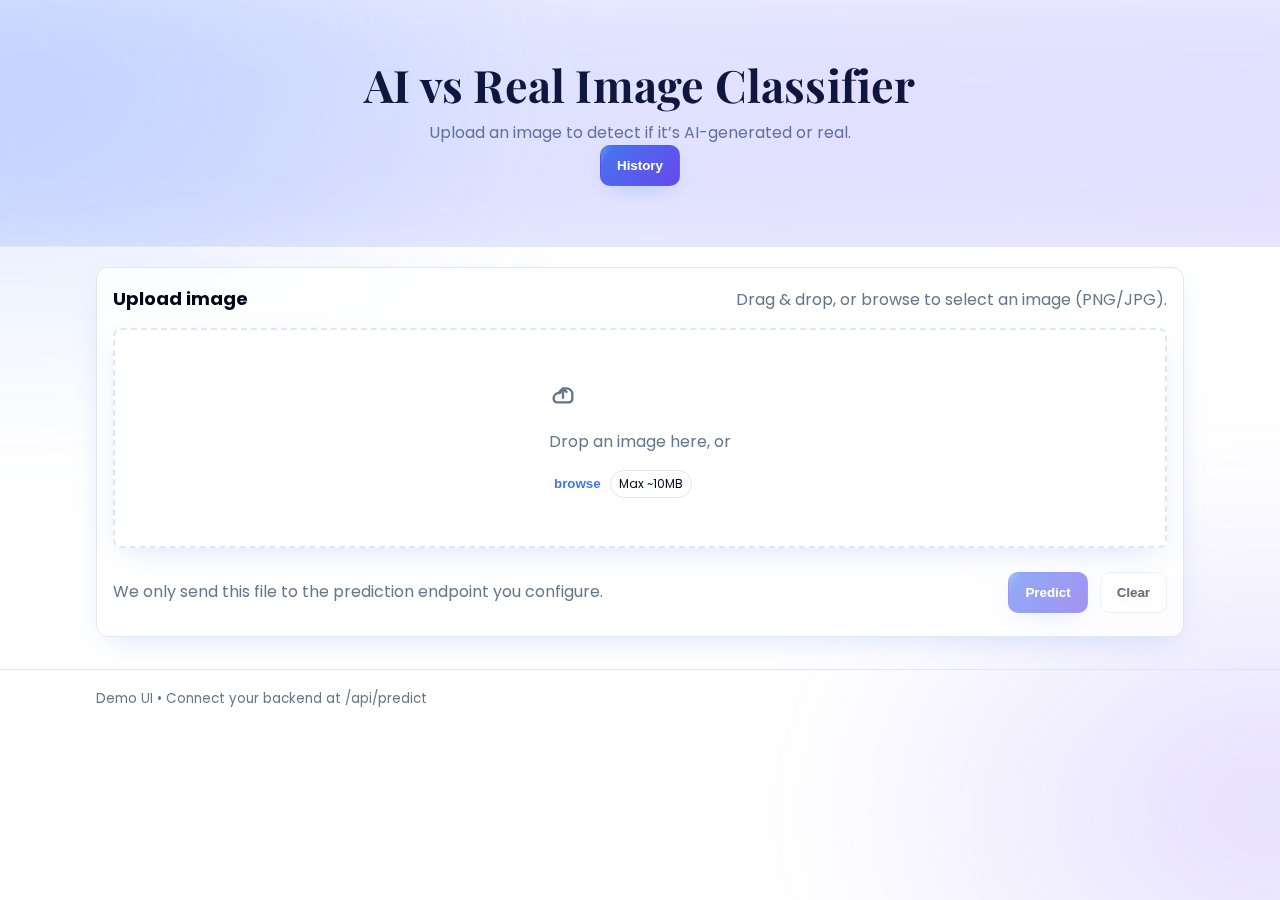
<file: frontend/index.html>
<!DOCTYPE html>
<html lang="en">

<head>
  <meta charset="UTF-8" />
  <meta name="viewport" content="width=device-width, initial-scale=1" />
  <title>AI vs Real Image Classifier</title>
  <meta name="description"
    content="Upload an image and instantly detect if it's AI-generated or real. Responsive, fast, and accessible." />
  <meta name="author" content="Lovable" />
  <meta name="theme-color" content="#6c63ff" />
  <link rel="canonical" href="/classifier.html" />

  <!-- Fonts -->
  <link rel="preconnect" href="https://fonts.googleapis.com">
  <link rel="preconnect" href="https://fonts.gstatic.com" crossorigin>
  <link
    href="https://fonts.googleapis.com/css2?family=Poppins:wght@400;600;700&family=Playfair+Display:wght@600;700&display=swap"
    rel="stylesheet">

  <!-- Open Graph -->
  <meta property="og:title" content="AI vs Real Image Classifier" />
  <meta property="og:description" content="Upload an image and detect if it's AI-generated or real." />
  <meta property="og:type" content="website" />
  <meta property="og:image" content="/placeholder.svg" />

  <!-- Twitter -->
  <meta name="twitter:card" content="summary_large_image" />
  <meta name="twitter:title" content="AI vs Real Image Classifier" />
  <meta name="twitter:description" content="Upload an image and detect if it's AI-generated or real." />
  <meta name="twitter:image" content="/placeholder.svg" />

  <!-- Structured Data -->
  <script type="application/ld+json">
      {
        "@context": "https://schema.org",
        "@type": "SoftwareApplication",
        "name": "AI vs Real Image Classifier",
        "applicationCategory": "ImageAnalysisApplication",
        "operatingSystem": "Web",
        "description": "Upload an image to detect if it's AI-generated or real."
      }
    </script>

  <link rel="stylesheet" href="style.css" />
</head>

<body>
  <a class="skip-link" href="#main">Skip to content</a>

 <header class="site-header">
  <div class="container hero">
    <h1 class="hero__title">AI vs Real Image Classifier</h1>
    <p class="hero__subtitle">Upload an image to detect if it’s AI-generated or real.</p>

    <!-- 🆕 History Button -->
    <button class="btn btn-hero history-btn" onclick="window.location.href='history.html'">
      History
    </button>
  </div>
</header>


  <main id="main" class="container">
    <section class="card tilt" aria-labelledby="upload-title">
      <div class="card__header">
        <h2 id="upload-title" class="card__title">Upload image</h2>
        <p class="card__desc">Drag & drop, or browse to select an image (PNG/JPG).</p>
      </div>
      <div class="card__body">
        <div id="dropzone" class="dropzone" role="button" tabindex="0" aria-label="Upload image" data-active="false">
          <div id="dropzone-empty" class="dropzone__empty">
            <svg aria-hidden="true" viewBox="0 0 24 24" class="icon floaty">
              <path d="M12 16v-8m0 0l-3 3m3-3l3 3" stroke="currentColor" stroke-width="2" stroke-linecap="round"
                stroke-linejoin="round" />
              <path
                d="M20 16.5V17a3 3 0 0 1-3 3H7a3 3 0 0 1-3-3v-.5a4.5 4.5 0 0 1 4.5-4.5h.379a1 1 0 0 0 .894-.553l.724-1.447A4 4 0 0 1 14.276 8H15a5 5 0 0 1 5 5v3.5Z"
                stroke="currentColor" stroke-width="2" stroke-linecap="round" stroke-linejoin="round" fill="none" />
            </svg>
            <p class="muted">Drop an image here, or</p>
            <button id="browse-btn" class="btn btn-link story-link" type="button">browse</button>
            <div class="badge">Max ~10MB</div>
          </div>

          <figure id="preview" class="preview hidden">
            <img id="preview-img" alt="Uploaded image preview" />
          </figure>

          <input id="file-input" class="visually-hidden" type="file" accept="image/*" />
        </div>

        <div class="actions">
          <p class="muted">We only send this file to the prediction endpoint you configure.</p>
          <div class="action-buttons">
            <button id="predict-btn" class="btn btn-hero" type="button" disabled>
              <span class="btn__label">Predict</span>
            </button>
            <button id="clear-btn" class="btn btn-soft" type="button" disabled>Clear</button>
          </div>
        </div>
      </div>
    </section>

    <section id="result-card" class="card hidden" aria-live="polite" aria-labelledby="result-title">
      <div class="card__header">
        <h2 id="result-title" class="card__title">Prediction</h2>
        <div id="result-badge" class="badge">—</div>
      </div>
      <div class="card__body result">
        <div class="result__row">
          <span class="muted">Confidence</span>
          <span id="confidence-text" class="strong">0%</span>
        </div>
        <div class="progress">
          <div id="progress-bar" class="progress__bar" style="width:0%"></div>
        </div>
        <p id="explanation" class="muted"></p>
      </div>
    </section>

    <div id="toast" class="toast" role="status" aria-live="polite"></div>
  </main>

  <footer class="site-footer">
    <div class="container">
      <small class="muted">Demo UI • Connect your backend at /api/predict</small>
    </div>
  </footer>

  <script src="./index.js" defer></script>
</body>

</html>
</file>
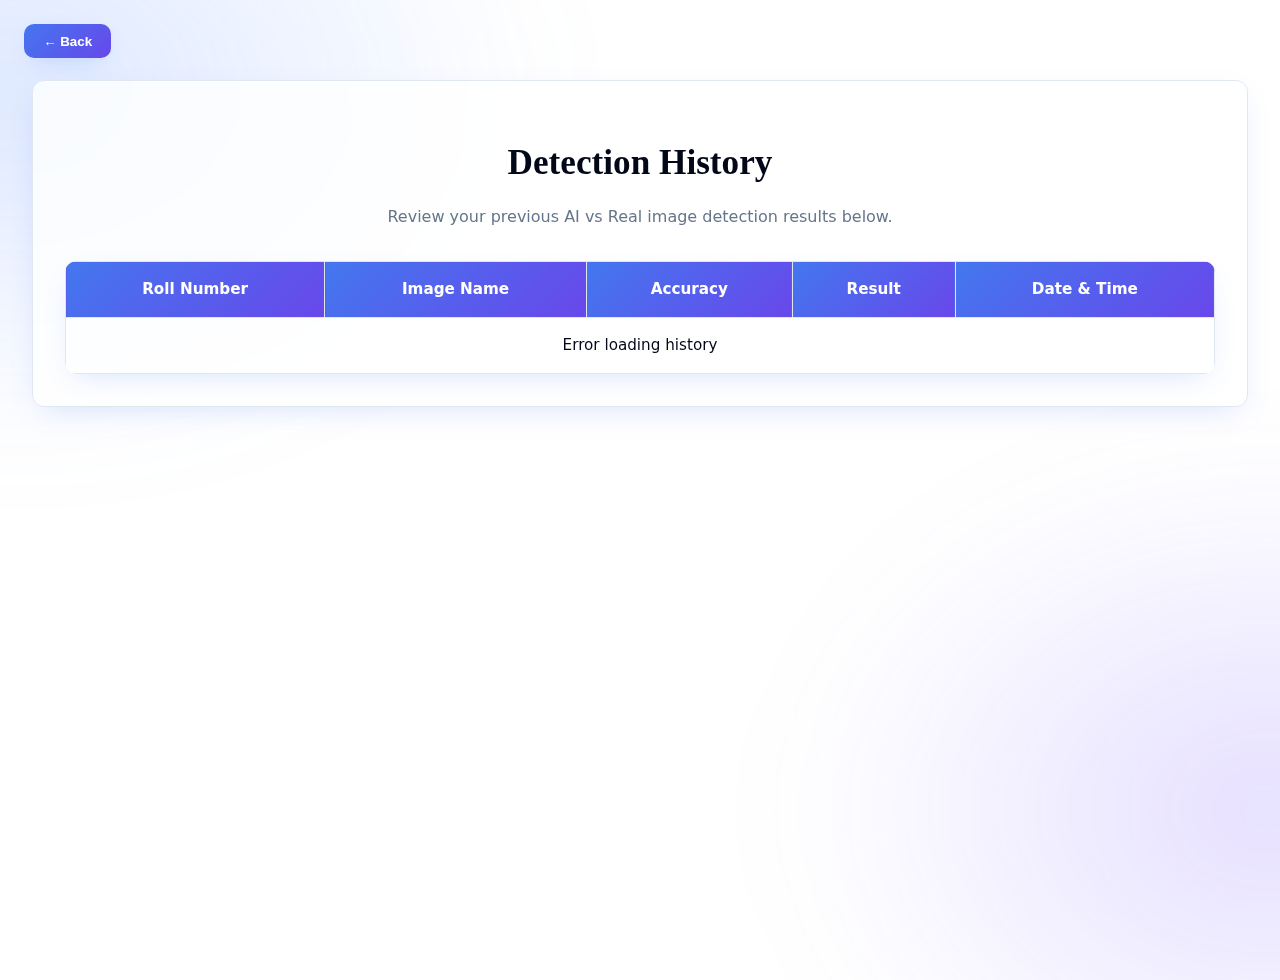
<file: frontend/history.html>
<!DOCTYPE html>
<html lang="en">
<head>
  <meta charset="UTF-8" />
  <meta name="viewport" content="width=device-width, initial-scale=1.0" />
  <title>History | AI vs Real Image Detector</title>
  <link rel="stylesheet" href="style.css" />
  <style>
    .history-container {
      width: 95%;
      margin: 5rem auto 2rem auto;
      padding: 2rem;
      background: hsl(var(--card) / .8);
      border: 1px solid hsl(var(--border));
      border-radius: var(--radius);
      box-shadow: var(--shadow-1);
      backdrop-filter: blur(10px) saturate(140%);
      text-align: center;
    }

    .history-container h1 {
      font-family: var(--font-display);
      font-size: 2.2rem;
      margin-bottom: 0.25rem;
    }

    .history-container p {
      color: hsl(var(--muted));
      margin-bottom: 2rem;
    }

    table {
      width: 100%;
      border-collapse: collapse;
      font-size: 0.95rem;
      box-shadow: var(--shadow-1);
      border-radius: var(--radius);
      overflow: hidden;
    }

    th, td {
      border: 1px solid hsl(var(--border));
      padding: 1rem;
      text-align: center;
    }

    th {
      background: var(--gradient);
      color: white;
      font-weight: 600;
    }

    tr:nth-child(even) {
      background: hsl(var(--bg) / 0.6);
    }

    tr:hover {
      background: hsl(var(--accent) / 0.15);
      transition: var(--transition);
    }

    .btn-back {
      position: absolute;
      top: 1.5rem;
      left: 1.5rem;
      background: var(--gradient);
      color: hsl(var(--primary-contrast));
      border: none;
      border-radius: 10px;
      padding: 0.6rem 1.2rem;
      font-weight: 600;
      box-shadow: var(--shadow-2);
      cursor: pointer;
      transition: var(--transition);
    }

    .btn-back:hover {
      transform: translateY(-1px);
      opacity: 0.9;
    }

    @media (max-width: 640px) {
      .btn-back {
        top: 1rem;
        left: 1rem;
        padding: 0.5rem 1rem;
        font-size: 0.9rem;
      }

      table {
        font-size: 0.85rem;
      }

      th, td {
        padding: 0.6rem;
      }
    }
  </style>
</head>

<body>
  <button class="btn-back" onclick="window.location.href='index.html'">← Back</button>

  <div class="history-container">
    <h1>Detection History</h1>
    <p>Review your previous AI vs Real image detection results below.</p>

    <table>
      <thead>
        <tr>
          <th>Roll Number</th>
          <th>Image Name</th>
          <th>Accuracy</th>
          <th>Result</th>
          <th>Date & Time</th>
        </tr>
      </thead>
      <tbody id="history-table">
        <tr><td colspan="5">Loading...</td></tr>
      </tbody>
    </table>
  </div>

  <script>
    // Fetch history data from Flask backend
    fetch("http://127.0.0.1:5000/api/history")
      .then(response => response.json())
      .then(data => {
        const table = document.getElementById("history-table");
        table.innerHTML = "";

        if (data.length === 0) {
          table.innerHTML = "<tr><td colspan='5'>No past activity found</td></tr>";
        } else {
          data.forEach(item => {
            const row = `
              <tr>
                <td>${item.roll_number}</td>
                <td>${item.image_name}</td>
                <td>${item.confidence.toFixed(2)}%</td>
                <td style="color:${item.label === 'real' ? 'green' : 'red'};font-weight:600">
                  ${item.label.charAt(0).toUpperCase() + item.label.slice(1)}
                </td>
                <td>${item.timestamp}</td>
              </tr>
            `;
            table.innerHTML += row;
          });
        }
      })
      .catch(err => {
        console.error("Error fetching history:", err);
        document.getElementById("history-table").innerHTML =
          "<tr><td colspan='5'>Error loading history</td></tr>";
      });
  </script>
</body>
</html>
</file>
<file: frontend/style.css>
:root{
  --font-sans: 'Poppins', ui-sans-serif, system-ui, -apple-system, Segoe UI, Roboto, Helvetica, Arial, "Apple Color Emoji","Segoe UI Emoji";
  --font-display: 'Playfair Display', Georgia, serif;

  --bg: 0 0% 100%;
  --fg: 222 84% 5%;
  --muted: 215 16% 47%;
  --card: 0 0% 100%;
  --border: 214 32% 91%;
  --primary: 252 80% 60%;
  --primary-contrast: 0 0% 100%;
  --accent: 222 84% 60%;
  --ring: 217 91% 60%;
  --danger: 0 84% 60%;

  --radius: 12px;
  --shadow-1: 0 10px 30px -12px hsl(var(--accent) / .25);
  --shadow-2: 0 8px 24px -10px hsl(var(--ring) / .35);
  --gradient: linear-gradient(135deg, hsl(var(--accent)) 0%, hsl(var(--primary)) 100%);
  --transition: all .25s cubic-bezier(.4,0,.2,1);
}

/* Global */
*{box-sizing:border-box}
html,body{height:100%}
body{
  margin:0;
  font-family: var(--font-sans);
  color:hsl(var(--fg));
  background:hsl(var(--bg));
  line-height:1.5;
  overflow-x:hidden;
}
body::before{
  content:"";position:fixed;inset:-30% -20%;z-index:-1;pointer-events:none;
  background:
    radial-gradient(900px 600px at 15% 25%, hsl(var(--accent) / .18), transparent 60%),
    radial-gradient(800px 600px at 85% 75%, hsl(var(--primary) / .18), transparent 60%);
  filter: blur(60px) saturate(120%);
  animation:bg-pan 16s ease-in-out infinite alternate;
}
@keyframes bg-pan{from{transform:translate3d(-2%,0,0)}to{transform:translate3d(2%,0,0)}}

img{max-width:100%;display:block}
.visually-hidden{position:absolute;clip:rect(0 0 0 0);clip-path:inset(50%);width:1px;height:1px;margin:-1px;overflow:hidden;padding:0;border:0}
.hidden{display:none !important}
.strong{font-weight:600}
.container{max-width:1120px;margin-inline:auto;padding-inline:1rem}
.skip-link{position:absolute;left:-999px;top:-999px}
.skip-link:focus{left:1rem;top:1rem;z-index:50;background:#fff;padding:.5rem .75rem;border-radius:8px;box-shadow:var(--shadow-2)}

/* Header */
.site-header{position:relative;overflow:hidden;border-bottom:1px solid hsl(var(--border))}
.site-header::before{content:"";position:absolute;inset:-20% -10%;background:var(--gradient);filter: blur(60px) saturate(120%);opacity:.18;transform:translate3d(0,0,0)}
.hero{padding:3.75rem 0;text-align:center}
.hero__title{font-family:var(--font-display);font-weight:700;letter-spacing:.2px;font-size:clamp(1.9rem,4vw,2.8rem);line-height:1.1;margin:0}
.hero__subtitle{color:hsl(var(--muted));margin:.75rem 0 0}

/* Card */
.card{background:hsl(var(--card) / .8);backdrop-filter:saturate(140%) blur(6px);border:1px solid hsl(var(--border));border-radius:var(--radius);box-shadow:var(--shadow-1);margin:1.25rem 0;transition:transform .2s ease}
.tilt:hover{transform:translateY(-2px)}
.card__header{display:flex;gap:1rem;align-items:center;justify-content:space-between;padding:1rem 1rem 0 1rem}
.card__title{font-size:1.125rem;margin:0}
.card__desc{color:hsl(var(--muted));margin:.25rem 0 0}
.card__body{padding:1rem}

/* Dropzone */
.dropzone{display:flex;flex-direction:column;align-items:center;justify-content:center;gap:.75rem;border:2px dashed hsl(var(--border));border-radius:calc(var(--radius) - 4px);padding:1.25rem;min-height:220px;background:hsl(var(--card));transition:var(--transition);box-shadow:var(--shadow-1)}
.dropzone[data-active="true"]{border-color:hsl(var(--ring));box-shadow:0 0 0 4px hsl(var(--ring) / .12), var(--shadow-2)}
.dropzone:focus{outline:none;box-shadow:0 0 0 3px hsl(var(--ring) / .3)}
.icon{width:28px;height:28px;color:hsl(var(--muted))}
.floaty{animation:float 4s ease-in-out infinite}
@keyframes float{0%,100%{transform:translateY(0)}50%{transform:translateY(-4px)}}
.badge{display:inline-flex;align-items:center;gap:.5ch;border:1px solid hsl(var(--border));padding:.25rem .5rem;border-radius:999px;font-size:.75rem;color:hsl(var(--fg));background:hsl(var(--bg))}
.preview{width:100%;max-width:520px;border-radius:10px;overflow:hidden;border:1px solid hsl(var(--border));box-shadow:var(--shadow-1)}
.preview img{width:100%;height:auto;object-fit:contain;background:hsl(var(--bg))}
.muted{color:hsl(var(--muted))}

/* Actions */
.actions{display:flex;flex-wrap:wrap;align-items:center;justify-content:space-between;gap:1rem;margin-top:1rem}
.action-buttons{display:flex;gap:.75rem}

/* Buttons */
.btn{position:relative;display:inline-flex;align-items:center;justify-content:center;gap:.5rem;padding:.75rem 1rem;border-radius:10px;border:1px solid transparent;font-weight:600;cursor:pointer;transition:var(--transition)}
.btn:disabled{opacity:.6;cursor:not-allowed}
.btn-hero{color:hsl(var(--primary-contrast));background:var(--gradient);box-shadow:var(--shadow-2);overflow:hidden}
.btn-hero::before{content:"";position:absolute;inset:-200% -30%;background:linear-gradient(120deg, transparent 30%, #fff6 40%, transparent 50%);transform:translateX(-30%);transition:transform .6s ease}
.btn-hero:hover{transform:translateY(-1px)}
.btn-hero:hover::before{transform:translateX(30%)}
.btn-hero.loading{pointer-events:none}
.btn-hero.loading::after{content:"";width:16px;height:16px;border-radius:50%;border:2px solid #fff7;border-top-color:#fff;animation:spin .8s linear infinite;position:absolute;right:12px}
@keyframes spin{to{transform:rotate(360deg)}}
.btn-soft{background:hsl(var(--bg));border-color:hsl(var(--border));color:hsl(var(--fg))}
.btn-soft:hover{background:hsl(var(--bg) / .9)}
.btn-link{background:transparent;border-color:transparent;color:hsl(var(--accent));padding:.25rem .25rem}
.btn-link:hover{opacity:.9}

/* Progress */
.progress{position:relative;height:10px;border-radius:999px;background:hsl(var(--border));overflow:hidden}
.progress__bar{position:absolute;left:0;top:0;bottom:0;width:0;background:var(--gradient);background-size:200% 100%}
.progress__bar.animated{background-image:repeating-linear-gradient(45deg, #ffffff33 0 10px, #0000 10px 20px), var(--gradient);animation:stripe 1s linear infinite}
@keyframes stripe{from{background-position:0 0, 0 0}to{background-position:40px 0, 200% 0}}

/* Result */
.result{display:flex;flex-direction:column;gap:.75rem}
.result__row{display:flex;justify-content:space-between;align-items:center}

/* Toast */
.toast{position:fixed;inset:auto 1rem 1rem auto;max-width:min(92vw,380px);background:hsl(var(--card));border:1px solid hsl(var(--border));box-shadow:var(--shadow-2);border-radius:12px;padding:.75rem 1rem;color:hsl(var(--fg));opacity:0;transform:translateY(8px);transition:var(--transition);pointer-events:none}
.toast.show{opacity:1;transform:translateY(0)}

/* Footer */
.site-footer{border-top:1px solid hsl(var(--border));margin-top:2rem}
.site-footer .container{padding:1rem}

/* Interactive underline */
.story-link{position:relative}
.story-link::after{content:"";position:absolute;left:0;bottom:-2px;width:100%;height:2px;background:hsl(var(--accent));transform:scaleX(0);transform-origin:bottom right;transition:transform .3s ease}
.story-link:hover::after{transform:scaleX(1);transform-origin:bottom left}

/* Responsive */
@media (max-width: 640px){
  .card__header{flex-direction:column;align-items:flex-start}
  .actions{flex-direction:column;align-items:flex-start}
  .action-buttons{width:100%}
  .action-buttons .btn{flex:1}
}

/* Reduce motion */
@media (prefers-reduced-motion: reduce){
  .floaty, .btn-hero::before, .progress__bar.animated, body::before { animation: none !important }
  .btn-hero:hover{transform:none}
}
</file>
